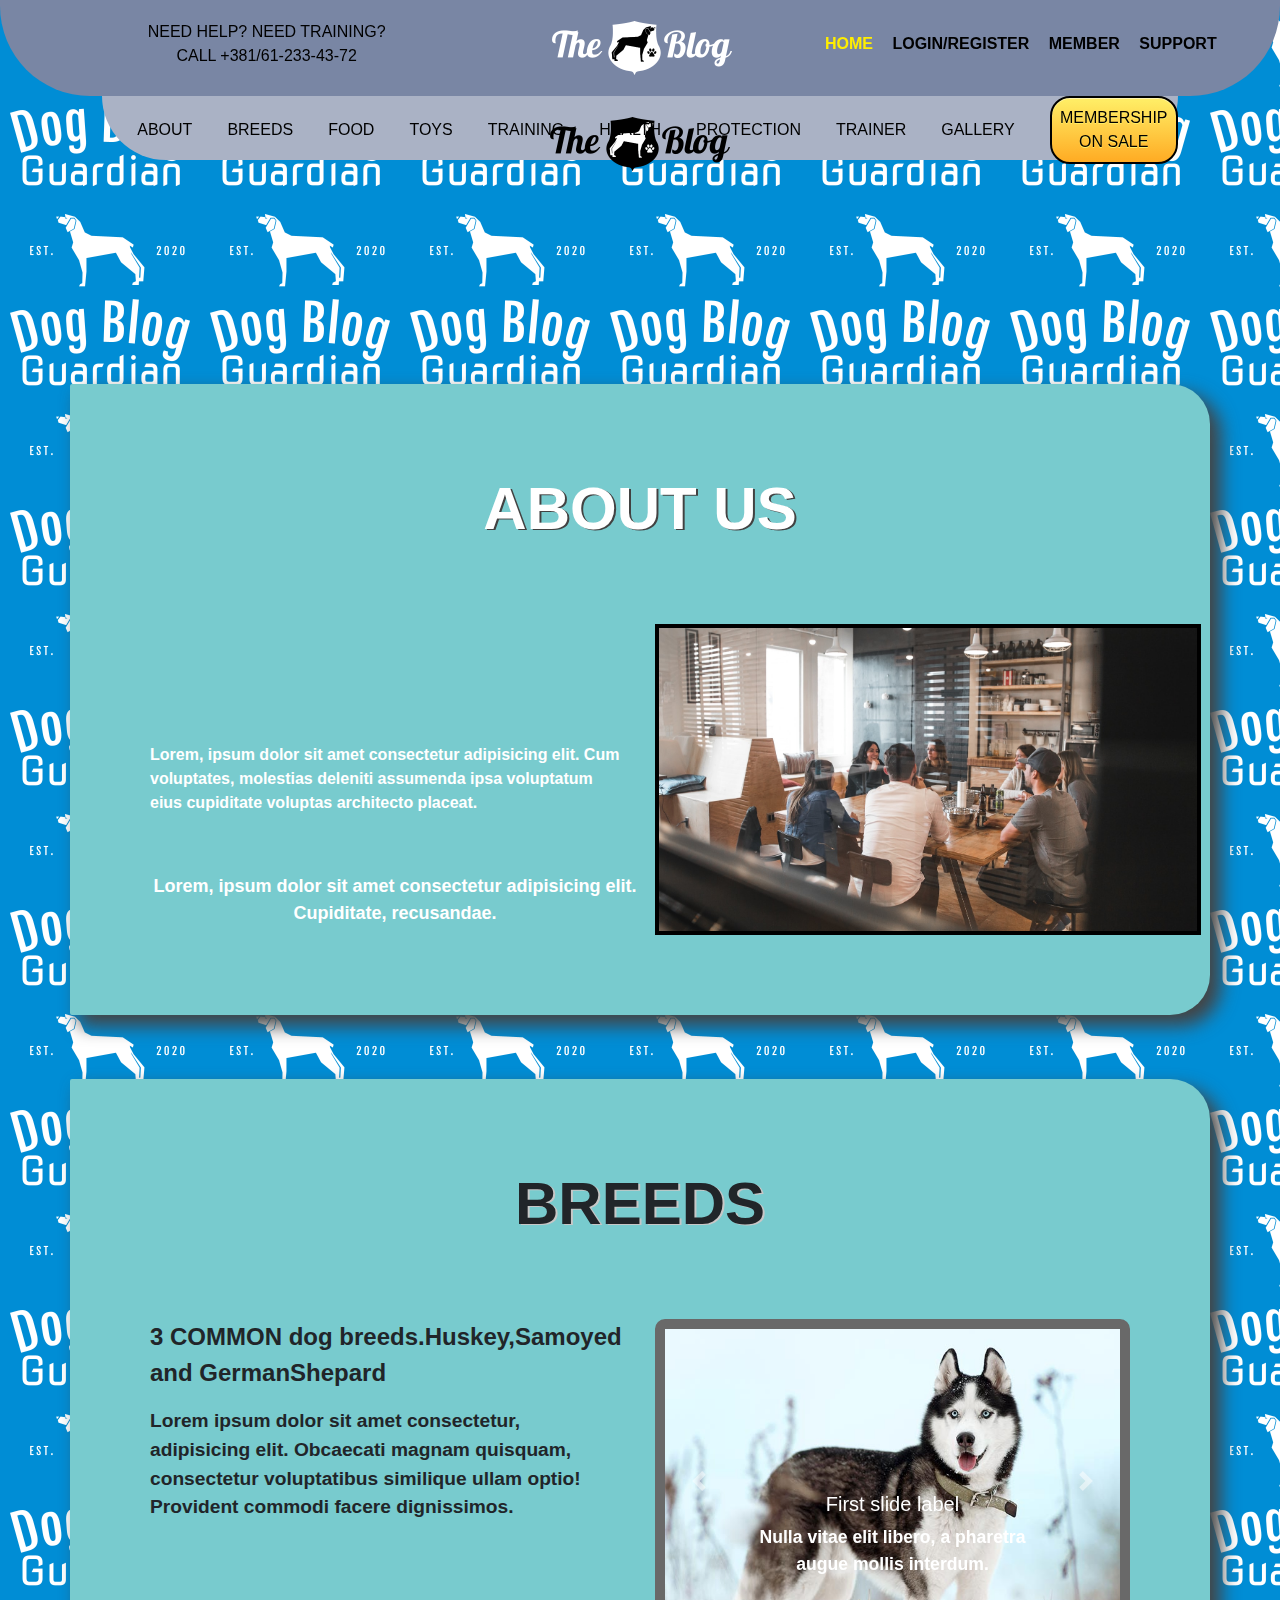
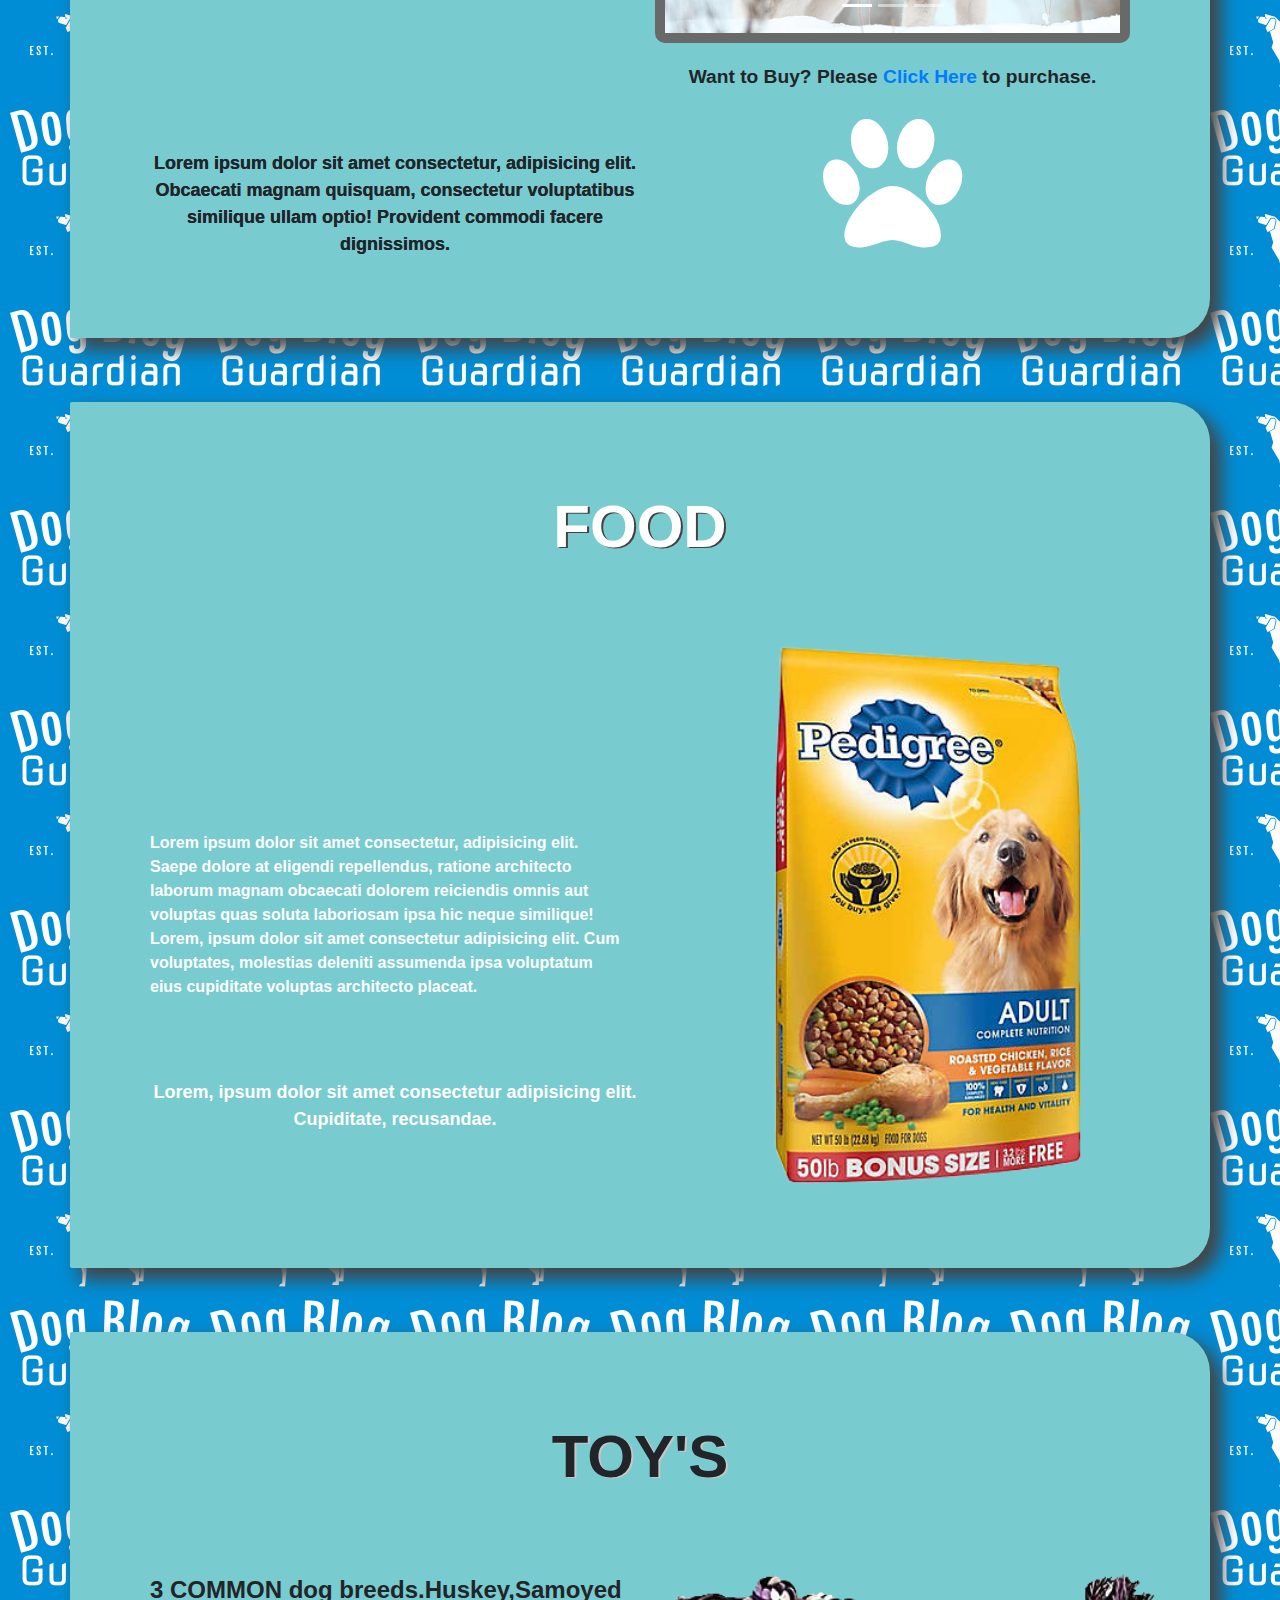
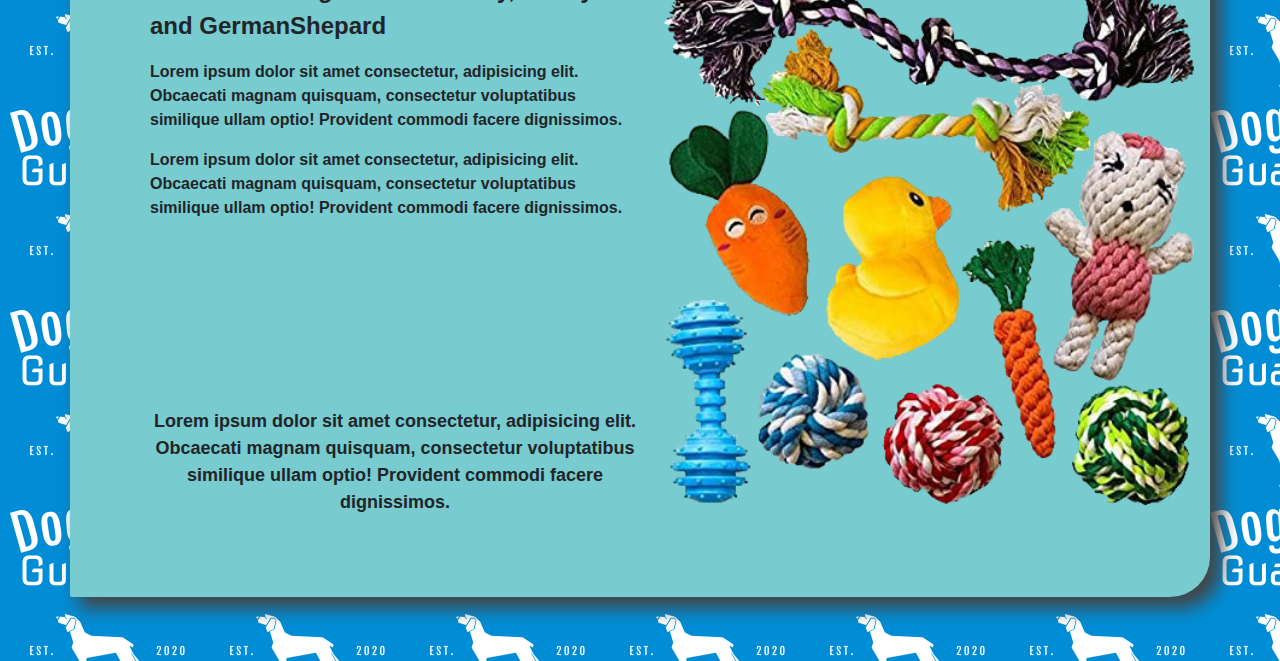
<file: index.html>
<!DOCTYPE html>
<html lang="en">
<head>
    <meta charset="UTF-8">
    <meta name="viewport" content="width=device-width, initial-scale=1.0">
    <link rel="stylesheet" href="https://stackpath.bootstrapcdn.com/bootstrap/4.5.2/css/bootstrap.min.css" integrity="sha384-JcKb8q3iqJ61gNV9KGb8thSsNjpSL0n8PARn9HuZOnIxN0hoP+VmmDGMN5t9UJ0Z" crossorigin="anonymous">
    <link rel="stylesheet" id="darkMode" href="./styles/index.css">
    <link rel="stylesheet" href="https://stackpath.bootstrapcdn.com/font-awesome/4.7.0/css/font-awesome.min.css" integrity="sha384-wvfXpqpZZVQGK6TAh5PVlGOfQNHSoD2xbE+QkPxCAFlNEevoEH3Sl0sibVcOQVnN" crossorigin="anonymous">
    <title>The Dog Guide</title>
</head>




<body id="index">

    <header >
        <div class="pre-header" >
            <div class="container-fluid" >
                <div class="row" >

                    <div class="col-md-5">
                        <p>Need Help? Need Training? <br> Call +381/61-233-43-72</p>
                    </div>

                    <div class="col-md-2">
                        <img class="logoWhite"  src="./images/smWhiteLogo.png">
                        <img class="logoBlack" style="cursor: pointer;" src="./images/smBlackLogo.png">
                    </div>
                    
                    <div class="col-md-5" id="pre-links">
                        <ul class="pre-menu">
                            <li><a style="color: rgb(255, 238, 0);" href="index.html">Home</a></li>
                            <li><a href="login.html">Login/Register</a></li>
                            <li><a href="member.html">Member</a></li>
                            <li><a href="#">Support</a></li>
                        </ul>
                    </div>
                </div>
            </div>
        </div>


        <div class="main-nav">
            <div class="container" id="nav-space">
                <div class="row">
                    <div class="col-md-12">
                        <ul class="main-menu">
                            <li><a href="index.html">About</a></li>
                            <li><a href="#breed">Breeds</a></li>
                            <li><a href="#food">Food</a></li>
                            <li><a href="#toys">Toys</a></li>
                            <li><a href="#training">Training</a></li>
                            <li><a href="#health">Health</a></li>
                            <li><a href="#protection">Protection</a></li>
                            <li><a href="#trainer">Trainer</a></li>
                            <li><a href="#gallery">Gallery</a></li>
                            <li class="memberBtn"><a href="member.html">Membership<br>ON SALE</a></li>

                        </ul>
                    </div>
                </div>
            </div>
        </div>
    </header>


    <section class="container" id="aboutUs">
        <p class="naslovAbout" style="text-shadow: rgb(66, 66, 66) 2px 1px;">ABOUT US</p>
        <div class="row"> 
            <div class="col-md-6" id="aboutText">
                Lorem, ipsum dolor sit amet consectetur adipisicing elit. Cum voluptates, molestias deleniti assumenda ipsa voluptatum eius cupiditate voluptas architecto placeat.
                    <p class="aboutDesc">
                    Lorem, ipsum dolor sit amet consectetur adipisicing elit. Cupiditate, recusandae.
                    </p>
            </div>
            <div class="col-md-6">
                <img class="usImg" src="./images/Abous us .jpg">
            </div>
        </div>
    </section>

    <section class="container" id="breed">
        <p class="naslovBreed" style="text-shadow: rgb(199, 199, 199) 2px 1px;">BREEDS</p>
        <div class="row" id="">
            <div class="col-md-6">
                <div class="breedText">
                    <p>3 COMMON dog breeds.Huskey,Samoyed and GermanShepard</p>
                </div>
                <p class="breedDesc">Lorem ipsum dolor sit amet consectetur, adipisicing elit. Obcaecati magnam quisquam, consectetur voluptatibus similique ullam optio! Provident commodi facere dignissimos.</p>
                <p class="breadDesc">Lorem ipsum dolor sit amet consectetur, adipisicing elit. Obcaecati magnam quisquam, consectetur voluptatibus similique ullam optio! Provident commodi facere dignissimos.</p>
                <p class="breadDesc">Lorem ipsum dolor sit amet consectetur, adipisicing elit. Obcaecati magnam quisquam, consectetur voluptatibus similique ullam optio! Provident commodi facere dignissimos.</p>
            </div>
            <div class="col-md-6" id="">
                <div id="carouselExampleCaptions" class="carousel slide" data-ride="carousel">
                    <ol class="carousel-indicators">
                      <li data-target="#carouselExampleCaptions" data-slide-to="0" class="active"></li>
                      <li data-target="#carouselExampleCaptions" data-slide-to="1"></li>
                      <li data-target="#carouselExampleCaptions" data-slide-to="2"></li>
                    </ol>
                    <div class="carousel-inner">
                      <div class="carousel-item active" id="insideCaro">
                        <img src="./images/huskeySib.jpg" id="huskeyDog" class="d-block w-100" alt="huskeySib">
                        <div class="carousel-caption d-none d-md-block">
                          <h5>First slide label</h5>
                          <p>Nulla vitae elit libero, a pharetra augue mollis interdum.</p>
                        </div>
                      </div>
                      <div class="carousel-item">
                        <img src="./images/samoyed.jpg" id="samoyedDog" class="d-block w-100" alt="samoyed">
                        <div class="carousel-caption d-none d-md-block">
                          <h5>Second slide label</h5>
                          <p>Lorem ipsum dolor sit amet, consectetur adipiscing elit.</p>
                        </div>
                      </div>
                      <div class="carousel-item">
                        <img src="./images/GermanShepard.jpg" id="germanDog" class="img-fluid d-block w-100" alt="...">
                        <div class="carousel-caption d-none d-md-block">
                          <h5>Third slide label</h5>
                          <p>Praesent commodo cursus magna, vel scelerisque nisl consectetur.</p>
                        </div>
                      </div>
                    </div>
                    <a class="carousel-control-prev" href="#carouselExampleCaptions" role="button" data-slide="prev">
                      <span class="carousel-control-prev-icon" aria-hidden="true"></span>
                      <span class="sr-only">Previous</span>
                    </a>
                    <a class="carousel-control-next" href="#carouselExampleCaptions" role="button" data-slide="next">
                      <span class="carousel-control-next-icon" aria-hidden="true"></span>
                      <span class="sr-only">Next</span>
                    </a>
                  </div>
                  <div class="linkBuy">
                      <p>Want to Buy? Please <a href="#" class="clickPBtn">Click Here</a> to purchase.</p>
                     
                        <i class="fa fa-paw fa-5x" id="paw"></i>
                     
                  </div>
            </div>
        </div>
    </section>
                <section class="container" id="food">
                    <p class="naslovFood" style="text-shadow: rgb(66, 66, 66) 2px 1px;">FOOD</p>
                    <div class="row"> 
                        <div class="col-md-6" id="foodText">
                            Lorem ipsum dolor sit amet consectetur, adipisicing elit. Saepe dolore at eligendi repellendus, ratione architecto laborum magnam obcaecati dolorem reiciendis omnis aut voluptas quas soluta laboriosam ipsa hic neque similique!
                            Lorem, ipsum dolor sit amet consectetur adipisicing elit. Cum voluptates, molestias deleniti assumenda ipsa voluptatum eius cupiditate voluptas architecto placeat.
                            <p class="foodDesc">
                                Lorem, ipsum dolor sit amet consectetur adipisicing elit. Cupiditate, recusandae.
                            </p>
                        </div>
                        <div class="col-md-6">
                            <img  src="./images/dog food.png" class="sectionPhotos">
                        </div>
                    </div>
                </section>


                
                <section class="container" id="toys">
                    <p class="naslovToys" style="text-shadow: rgb(199, 199, 199) 2px 1px;">TOY'S</p>
                    <div class="row" id="">
                        <div class="col-md-6">
                            <div class="toyText">
                                <p>3 COMMON dog breeds.Huskey,Samoyed and GermanShepard</p>
                                <p>Lorem ipsum dolor sit amet consectetur, adipisicing elit. Obcaecati magnam quisquam, consectetur voluptatibus similique ullam optio! Provident commodi facere dignissimos.</p>
                                <p>Lorem ipsum dolor sit amet consectetur, adipisicing elit. Obcaecati magnam quisquam, consectetur voluptatibus similique ullam optio! Provident commodi facere dignissimos.</p>
                            </div>
                            
                            <p class="toysDesc">Lorem ipsum dolor sit amet consectetur, adipisicing elit. Obcaecati magnam quisquam, consectetur voluptatibus similique ullam optio! Provident commodi facere dignissimos.</p>
                        </div>

                        <div class="col-md-6" id="">
                            <img src="./images/dog toy.png" class="sectionPhotos">
                        </div>
                    </div>
                </section>
    












    <script src="https://code.jquery.com/jquery-3.5.1.slim.min.js" integrity="sha384-DfXdz2htPH0lsSSs5nCTpuj/zy4C+OGpamoFVy38MVBnE+IbbVYUew+OrCXaRkfj" crossorigin="anonymous"></script>
    <script src="https://cdn.jsdelivr.net/npm/bootstrap@4.5.3/dist/js/bootstrap.bundle.min.js" integrity="sha384-ho+j7jyWK8fNQe+A12Hb8AhRq26LrZ/JpcUGGOn+Y7RsweNrtN/tE3MoK7ZeZDyx" crossorigin="anonymous"></script>
    <script src="https://stackpath.bootstrapcdn.com/bootstrap/4.5.2/js/bootstrap.min.js" integrity="sha384-B4gt1jrGC7Jh4AgTPSdUtOBvfO8shuf57BaghqFfPlYxofvL8/KUEfYiJOMMV+rV" crossorigin="anonymous"></script>
    <script src="main.js"></script>
</body>
</html>
</file>
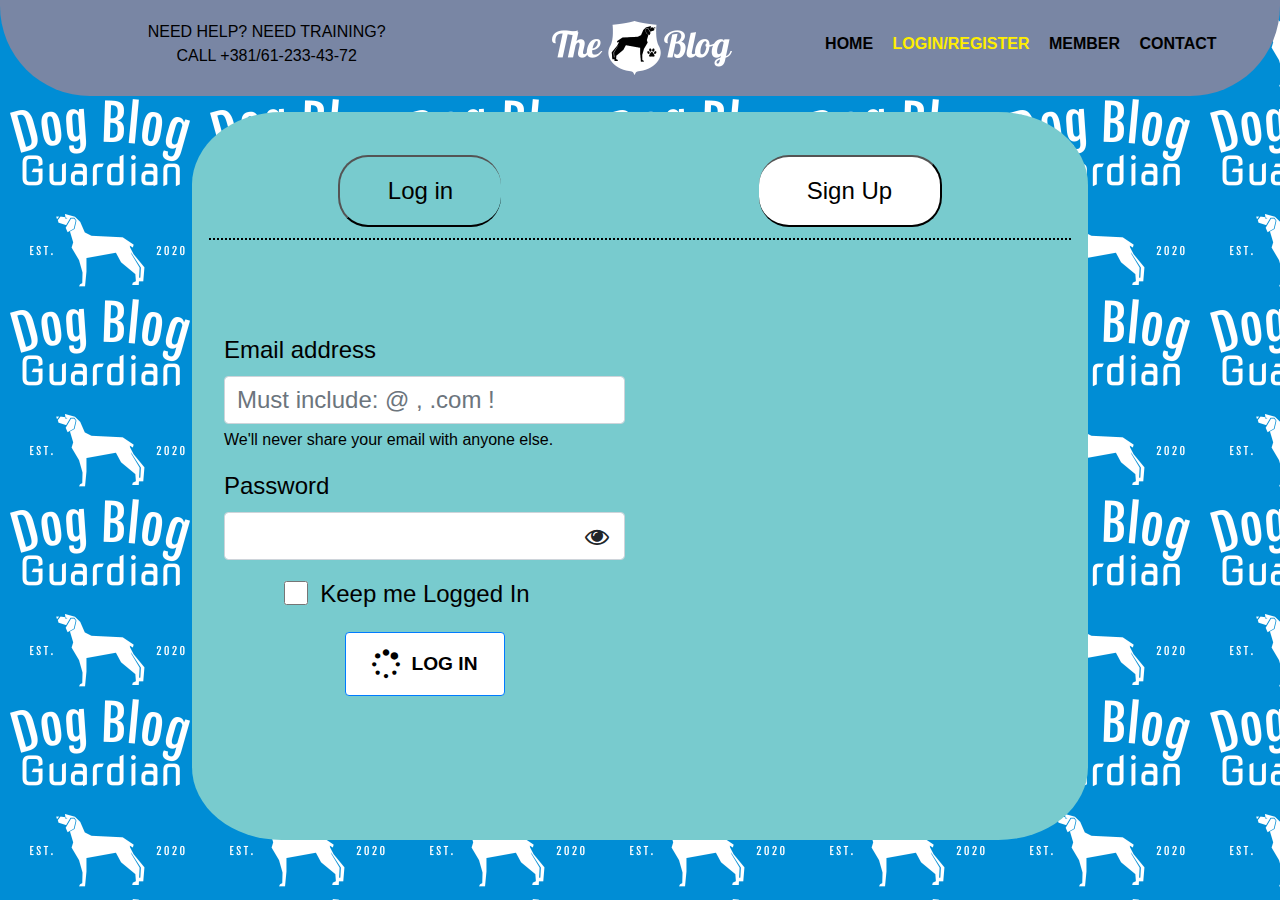
<file: login.html>
<!DOCTYPE html>
<html lang="en">
<head>
    <meta charset="UTF-8">
    <meta name="viewport" content="width=device-width, initial-scale=1.0">
    <link rel="stylesheet" href="https://stackpath.bootstrapcdn.com/bootstrap/4.5.2/css/bootstrap.min.css" integrity="sha384-JcKb8q3iqJ61gNV9KGb8thSsNjpSL0n8PARn9HuZOnIxN0hoP+VmmDGMN5t9UJ0Z" crossorigin="anonymous">
    <link rel="stylesheet" id="darkMode" href="./styles/login.css">
    <link rel="stylesheet" href="https://stackpath.bootstrapcdn.com/font-awesome/4.7.0/css/font-awesome.min.css" integrity="sha384-wvfXpqpZZVQGK6TAh5PVlGOfQNHSoD2xbE+QkPxCAFlNEevoEH3Sl0sibVcOQVnN" crossorigin="anonymous">
    <title>The Dog Blog</title>
</head>




<body id="login">

    <header id="pony" >
        <div class="pre-header"  >
            <div class="container-fluid" >
                <div class="row" style="height: 6.5rem;" >

                    <div class="col-md-5" style="height: 6.5rem;">
                        <p>Need Help? Need Training? <br> Call +381/61-233-43-72</p>
                    </div>

                    <div class="col-md-2" style="height: 6.5rem;">
                        <img class="logoWhite"  src="./images/smWhiteLogo.png">
                        <img class="logoBlack" style="cursor: pointer;" src="./images/smBlackLogo.png">
                    </div>
                    
                    <div class="col-md-5" id="pre-links" style="height: 6.5rem;" >
                        <ul class="pre-menu">
                            <li><a href="index.html">Home</a></li>
                            <li><a style="color: rgb(255, 238, 0);" href="login.html" id="logSignPage" >Login/Register</a></li>
                            <li><a href="member.html">Member</a></li>
                            <li><a href="#">Contact</a></li>
                        </ul>
                    </div>
                </div>
            </div>
        </div>

    </header>
    
    <div class="container" id="regForm">
            <div class="row" id="powerBtn">
                
                <button class="btnLog" style="background: transparent;">Log in</button>
                <button class="btnSign">Sign Up</button>
            </div>
            <div class="row" style="align-items: center; justify-content: space-evenly;">
                <form class="col-md-6" method="POST" id="loginField">
                        <div class="form-group">

                        <label for="exampleInputEmail1" >Email address</label>
                        <input type="email" class="form-control" aria-describedby="emailHelp" placeholder="Must include: @ , .com !" id="emailField1"  autocomplete="on" required>
                        <small id="emailHelp" class="form-text text-muted">We'll never share your email with anyone else.</small>

                        </div>

                    <div class="form-group">
                        <label for="exampleInputPassword1" >Password</label>
                        <div id="forLoginPasswordField">
                            <i class="fa fa-eye" aria-hidden="true" id="eyeLog"></i> 
                            <input type="password" class="form-control" id="passLog" autocomplete="on" required>
                        </div>

                    </div>
                    <div class="form-group form-check" id="checkSection1">
                        <input type="checkbox" class="form-check-input" id="keepLoggedIn">
                        <label class="form-check-label" for="exampleCheck1" id="keepMeLogged" >Keep me Logged In</label>
                    </div>
                
                 <button type="submit" class="btn btn-primary" id="logInBtn" style="font-weight: 700;"><i class="fa fa-spinner" aria-hidden="true" id="arrow"></i> LOG IN</button>
                                              <!--fa fa-eye-->                                          

                 </form>
            <form class="col-md-6"  method="POST" id="signinField" >
                    <div class="form-group" >
                        <label for="exampleInputEmail1" >Email address</label>
                        <input type="email" class="form-control" aria-describedby="emailHelp" id="emailField2" placeholder="Must include: @ , .com !" autocomplete="on" required>
                        <small id="emailHelp" class="form-text text-muted">We'll never share your email with anyone else.</small>

                        <label for="exampleInputEmail1" >Repeat Email address</label>
                        <input type="email" class="form-control" aria-describedby="emailHelp" id="repeatemailField"  autocomplete="on" required>
                        
                    </div>
                    <div class="form-group">
                        <label for="exampleInputPassword1" class="passwordLabel" >Password</label>

                        <div id="forSignPasswordField">
                            <i class="fa fa-eye" aria-hidden="true" id="eyeSign"></i> 
                            <input type="password" class="form-control" placeholder="Min-Max Characters(6-15) + Min Number (1)!" id="passSign" autocomplete="on" required>
                        </div>
                        

                        <label for="exampleInputPassword1" >Repeat Password</label>
                        <input type="password" class="form-control"  id="passRepeat" autocomplete="on" required>
                    </div>
                    <div class="form-group form-check" id="checkSection2">
                       
                        <input type="checkbox" class="form-check-input" id="checkAgreeTerms" required>
                        <label class="form-check-label" for="exampleCheck1" id="agreeTerms"  >Agreed Terms of Service</label>

                    </div>
                
                <button  class="btn btn-primary" type="submit" id="signInBtn" style="font-weight: 700;"><i class="fa fa-spinner" aria-hidden="true" id="arrow"></i> SIGN UP</button>
                                                   
                    
            </form>
        </div>
    </div>






    <script
    src="https://code.jquery.com/jquery-3.5.1.min.js"
    integrity="sha256-9/aliU8dGd2tb6OSsuzixeV4y/faTqgFtohetphbbj0="
    crossorigin="anonymous"></script>
    <script src="https://cdn.jsdelivr.net/npm/bootstrap@4.5.3/dist/js/bootstrap.bundle.min.js" integrity="sha384-ho+j7jyWK8fNQe+A12Hb8AhRq26LrZ/JpcUGGOn+Y7RsweNrtN/tE3MoK7ZeZDyx" crossorigin="anonymous"></script>
    <script src="https://stackpath.bootstrapcdn.com/bootstrap/4.5.2/js/bootstrap.min.js" integrity="sha384-B4gt1jrGC7Jh4AgTPSdUtOBvfO8shuf57BaghqFfPlYxofvL8/KUEfYiJOMMV+rV" crossorigin="anonymous"></script>
    <script src="main.js"></script>
</body>
</file>
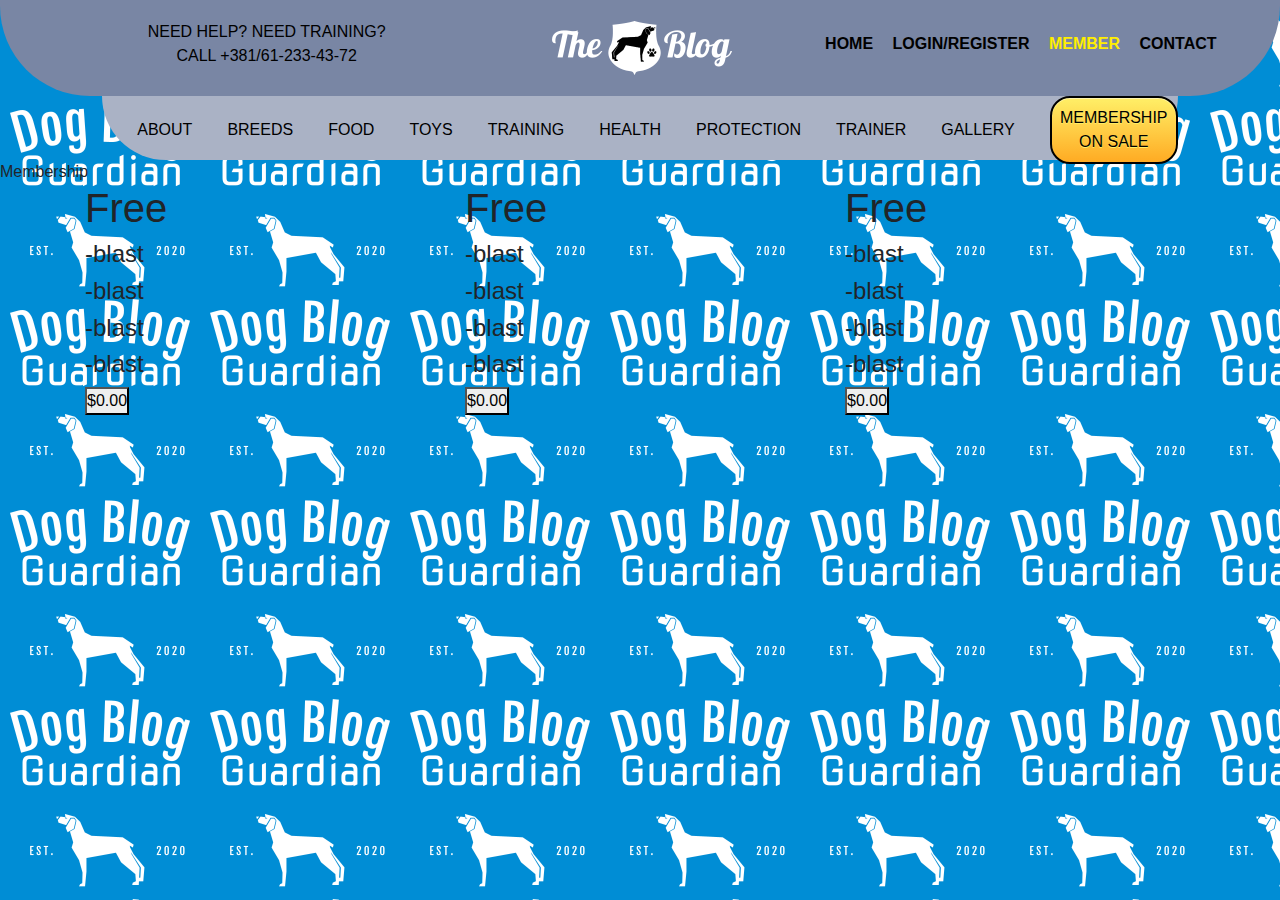
<file: member.html>
<!DOCTYPE html>
<html lang="en">
<head>
    <meta charset="UTF-8">
    <meta name="viewport" content="width=device-width, initial-scale=1.0">
    <link rel="stylesheet" href="https://stackpath.bootstrapcdn.com/bootstrap/4.5.2/css/bootstrap.min.css" integrity="sha384-JcKb8q3iqJ61gNV9KGb8thSsNjpSL0n8PARn9HuZOnIxN0hoP+VmmDGMN5t9UJ0Z" crossorigin="anonymous">
    <link rel="stylesheet" id="darkMode" href="./styles/member.css">
    <link rel="stylesheet" href="https://stackpath.bootstrapcdn.com/font-awesome/4.7.0/css/font-awesome.min.css" integrity="sha384-wvfXpqpZZVQGK6TAh5PVlGOfQNHSoD2xbE+QkPxCAFlNEevoEH3Sl0sibVcOQVnN" crossorigin="anonymous">
    <title>The Dog Guide</title>
</head>




<body id="index">

    <header >
        <div class="pre-header" >
            <div class="container-fluid" >
                <div class="row" >

                    <div class="col-md-5">
                        <p>Need Help? Need Training? <br> Call +381/61-233-43-72</p>
                    </div>

                    <div class="col-md-2">
                        <img class="logoWhite"  src="./images/smWhiteLogo.png">
                        <img class="logoBlack" style="cursor: pointer;" src="./images/smBlackLogo.png">
                    </div>
                    
                    <div class="col-md-5" id="pre-links">
                        <ul class="pre-menu">
                            <li><a href="index.html">Home</a></li>
                            <li><a href="login.html">Login/Register</a></li>
                            <li><a style="color: rgb(255, 238, 0);" href="member.html">Member</a></li>
                            <li><a href="#">Contact</a></li>
                        </ul>
                    </div>
                </div>
            </div>
        </div>


        <div class="main-nav">
            <div class="container" id="nav-space">
                <div class="row">
                    <div class="col-md-12">
                        <ul class="main-menu">
                            <li><a href="#aboutUs">About</a></li>
                            <li><a href="#breed">Breeds</a></li>
                            <li><a href="#food">Food</a></li>
                            <li><a href="#toys">Toys</a></li>
                            <li><a href="#training">Training</a></li>
                            <li><a href="#health">Health</a></li>
                            <li><a href="#protectionm">Protection</a></li>
                            <li><a href="#trainer">Trainer</a></li>
                            <li><a href="#gallery">Gallery</a></li>
                            <li class="memberBtn"><a href="#">Membership<br>ON SALE</a></li>

                        </ul>
                    </div>
                </div>
            </div>
        </div>
    </header>
    <div class="naslovField">Membership</div>
    <div class="container" id="paymentField">
        <div class="row" id="memberField">
            <div class="col-md-4">
                <div class="freeMember">
                    <div>
                        <h1>Free</h1>
                    </div>

                    <div>
                        <h4>-blast</h4>
                        <h4>-blast</h4>
                        <h4>-blast</h4>
                        <h4>-blast</h4>
                    </div>

                    <button class="price">
                        $0.<span>00</span>
                    </button>
                </div>
            </div>
            <div class="col-md-4">
                <div class="premiumMember">
                    <div>
                        <h1>Free</h1>
                    </div>

                    <div>
                        <h4>-blast</h4>
                        <h4>-blast</h4>
                        <h4>-blast</h4>
                        <h4>-blast</h4>
                    </div>

                    <button class="price">
                        $0.<span>00</span>
                    </button>
                </div>
            </div>
            <div class="col-md-4">
                <div class="professionalMember">
                    <div>
                        <h1>Free</h1>
                    </div>

                    <div>
                        <h4>-blast</h4>
                        <h4>-blast</h4>
                        <h4>-blast</h4>
                        <h4>-blast</h4>
                    </div>

                    <button class="price">
                        $0.<span>00</span>
                    </button>
                </div>
            </div>




            
        </div>
    </div>






            <script
        src="https://code.jquery.com/jquery-3.5.1.min.js"
        integrity="sha256-9/aliU8dGd2tb6OSsuzixeV4y/faTqgFtohetphbbj0="
        crossorigin="anonymous"></script>
        <script src="https://cdn.jsdelivr.net/npm/bootstrap@4.5.3/dist/js/bootstrap.bundle.min.js" integrity="sha384-ho+j7jyWK8fNQe+A12Hb8AhRq26LrZ/JpcUGGOn+Y7RsweNrtN/tE3MoK7ZeZDyx" crossorigin="anonymous"></script>
        <script src="https://stackpath.bootstrapcdn.com/bootstrap/4.5.2/js/bootstrap.min.js" integrity="sha384-B4gt1jrGC7Jh4AgTPSdUtOBvfO8shuf57BaghqFfPlYxofvL8/KUEfYiJOMMV+rV" crossorigin="anonymous"></script>
        <script src="main.js"></script>
    </body>
</file>
<file: styles/index.css>
* {
  margin: 0;
  padding: 0;
  box-sizing: border-box;
}

body {
  background-color: rgb(0, 141, 213);
  width: 100%;
  height: 100%;
  position: relative;
  background-image: url(../images/white\ dog.png);
  background-repeat: repeat;
  z-index: -2;
}

header {
  width: 100%;
  position: sticky;
  z-index: 1;
  top: 0;
}

.pre-header {
  background-color: rgb(121, 134, 164);
  height: 6rem;
  border: none;
  border-radius: 0px 0px 90px 90px;
  width: 100%;
}

.pre-header div p {
  text-transform: uppercase;
  font-weight: 500;
  color: rgb(0, 0, 0);
  text-align: center;
  align-items: center;
  margin-top: 20px;
  transition: 0.2s;
}

.pre-header div p:hover {
  color: red;
  font-size: 20px;
}

.logoWhite,
.logoBlack {
  /*
    position: absolute;
    */
  height: 96px;
  width: 100%;
  object-fit: contain;
  margin: 0;
  padding: 0;
  cursor: pointer;
}

.pre-menu {
  list-style: none;
  text-align: center;
  display: inline-block;
  text-transform: uppercase;
  width: 100%;
}

.pre-menu li {
  display: inline-block;
  margin-left: 15px;
  margin-top: 2rem;
  margin-bottom: 3rem;
  font-size: medium;
  transition: 0.4s;
}

.pre-menu li:hover {
  padding: 5px;
  border: solid rgb(255, 238, 0) 3px;
  border-radius: 10px;
}

.pre-menu li a {
  color: rgb(0, 0, 0);
  font-weight: 700;
  text-decoration: none;
  transition: 0.2s;
}

.pre-menu li a:hover {
  color: rgb(255, 238, 0);
  font-weight: 700;
}

#nav-space {
  background-color: rgb(170, 178, 197);
  height: 4rem;
  width: 84%;
  border: none;
  border-radius: 0px 0px 90px 90px;
}

.main-menu {
  display: flex;
  text-transform: uppercase;
  font-weight: 400;
  color: rgb(0, 0, 0);
  justify-content: center;
}

.main-menu li {
  list-style: none;
  display: inline-block;
  margin-left: 35px;
  align-items: center;
  margin-top: 0px;
  max-width: 100%;
  display: inline-flex;
  justify-content: center;
}

.main-menu li a {
  color: rgb(0, 0, 0);
  text-decoration: none;
  transition: 0.4s;
  font-size: medium;
}

.main-menu li:not(:last-child) a:hover {
  color: #fffb00;
  border: solid 2px yellow;
  text-decoration: none;
  border-radius: 50%;
  padding: 10px;
}

.memberBtn {
  box-shadow: inset 0px 1px 0px 0px #fff6af;
  background: linear-gradient(to bottom, #ffec64 5%, #ffab23 100%);
  background-color: #ffec64;
  border-radius: 6px;
  border: 1px solid #ffaa22;
  display: inline-block;
  cursor: pointer;
  color: #333333;
  font-size: 15px;
  padding: 8px 20px;
  text-decoration: none;
  text-shadow: 0px 1px 0px #ffee66;
  background-color: rgb(237, 255, 73);
  width: 8rem;
  color: rgb(31, 5, 5) !important;
  font-weight: 500;
  border: solid 2px rgb(0, 0, 0);
  text-align: center;
  border-radius: 20px;
  align-items: center;
}

.memberBtn:hover {
  background: linear-gradient(to bottom, #ffab23 5%, #ffec64 100%);
  background-color: #ffab23;
  color: red !important;
  border: 2px solid #ffaa22;
}

.memberBtn:active {
  position: relative;
  top: 1px;
}

/*      About Us        */

.naslovAbout,
.naslovBreed,
.naslovFood,
.naslovToys {
  text-align: center;
  margin-bottom: 70px;
  font-size: 60px;
  position: relative;
}

#aboutUs,
#breed,
#food,
#toys {
  margin: 14rem auto 4rem auto;
  padding: 5rem;
  background-color: rgb(120, 203, 206);
  -webkit-box-shadow: 10px 10px 18px 1px #444444;
  box-shadow: 10px 10px 18px 1px #444444;
  transition: 0.8s;
  font-weight: bold;
  font-family: sans-serif;
  position: relative;
  border-radius: 2px 40px 40px 2px;
  font-size: larger;
}
#aboutUs,
#food {
  color: rgb(255, 255, 255);
}
#breed,
#food,
#toys {
  margin: 4rem auto 4rem auto;
}
#aboutUs:hover,
#breed:hover,
#food:hover,
#toys:hover {
  font-size: 15px;
  transform: scale(1.1);
}
#aboutText,
#foodText,
.breedText,
.toyText {
  text-align: left;
  align-content: center;
  position: relative;
  font-size: medium;
}
.breedText p:first-child {
  font-size: x-large;
}
.toyText p:first-child {
  font-size: x-large;
}
.usImg {
  width: 115%;
  border: solid black 4px;
}

.aboutDesc,
.foodDesc,
.toysDesc,
.breadDesc {
  position: absolute;
  bottom: 10%;
  top: 80%;
  text-align: center;
  font-size: large;
}

.sectionPhotos {
  width: 115%;
  border-radius: 15%;
}

#carouselExampleCaptions {
  font-size: 1.1rem;
  width: 100%;
  border: solid rgb(105, 105, 105) 10px;
  border-radius: 10px;
  z-index: 0;
}

img#germanDog,
#huskeyDog,
#samoyedDog {
  height: 304px !important ;
}

.linkBuy {
  margin-top: 20px;
  text-align: center;
}

.clickPBtn {
  text-decoration: none !important;
}

#paw {
  color: rgb(255, 255, 255);
  font-size: 150px;
  transition: 0.8s;
}

#paw:hover {
  color: rgb(0, 0, 0);
  font-size: 150px;
}
</file>
<file: styles/login.css>
* {
  margin: 0;
  padding: 0;
  box-sizing: border-box;
}

body {
  background-color: rgb(0, 141, 213);
  width: 100%;
  position: absolute;
  background-image: url(../images/white\ dog.png);
  background-repeat: repeat;
  z-index: -2;
}

header {
  width: 100%;
  position: fixed;
  z-index: 1;
}

.pre-header {
  background-color: rgb(121, 134, 164);
  height: 6rem;
  border: none;
  border-radius: 0px 0px 90px 90px;
  width: 100%;
}

.pre-header div p {
  text-transform: uppercase;
  font-weight: 500;
  color: rgb(0, 0, 0);
  text-align: center;
  align-items: center;
  margin-top: 20px;
  transition: 0.2s;
}

.pre-header div p:hover {
  color: red;
  font-size: 20px;
}

.logoWhite,
.logoBlack {
  /*
    position: absolute;
    */
  height: 96px;
  width: 100%;
  object-fit: contain;
  margin: 0;
  padding: 0;
  cursor: pointer;
}

.pre-menu {
  list-style: none;
  text-align: center;
  display: inline-block;
  text-transform: uppercase;
  width: 100%;
}

.pre-menu li {
  display: inline-block;
  margin-left: 15px;
  margin-top: 2rem;
  margin-bottom: 3rem;
  font-size: medium;
  transition: 0.4s;
}

.pre-menu li:hover {
  padding: 5px;
  border: solid rgb(255, 238, 0) 3px;
  border-radius: 10px;
}

.pre-menu li a {
  color: rgb(0, 0, 0);
  font-weight: 700;
  text-decoration: none;
  transition: 0.2s;
}

.pre-menu li a:hover {
  color: rgb(255, 238, 0);
  font-weight: 700;
}

#regForm {
  margin-top: 7rem;
  font-size: 1.5rem;
  background-color: rgb(120, 203, 206);
  padding: 2rem 2rem;
  border-radius: 10%;
  width: 70%;
  height: 70%;
}

#powerBtn {
  display: flex;
  justify-content: space-evenly;
  height: 6rem;
  font-size: 1.5rem;
  position: relative;
  border-bottom: 2px black dotted;
}

.btnSign,
.btnLog {
  padding: 1rem 3rem;
  background-color: rgb(255, 255, 255);
  outline-style: none;
  position: relative;
  margin: auto;
  border-radius: 30px;
  border: 1;
}

.btnSign:focus,
.btnLog:focus {
  outline-style: none;
  background: transparent;
  box-shadow: 3px 3px black;
}

.btnLog {
  border-right: none;
}

.btnSign {
  border-left: none;
}

#emailField1,
#emailField2,
#repeatemailField,
#passLog,
#passSign,
#passRepeat {
  height: 3rem;
  font-size: 1.5rem;
  background-color: rgb(255, 255, 255);
  color: rgb(0, 0, 0);
}

.passwordLabel {
  display: block;
}

#checkSection1,
#checkSection2 {
  width: auto;
  height: 15%;
  margin-bottom: 0px;
  display: flex;
  justify-content: space-between;
}

#checkLogBtn,
#checkLogBtn::selection,
#keepLoggedIn,
#keepLoggedIn::selection,
#checkSignBtn,
#checkSignBtn::selection,
#checkAgreeTerms,
#checkAgreeTerms::selection {
  height: 1.5rem;
  width: 1.5rem;
  margin-left: 10%;
}

label {
  color: rgb(0, 0, 0);
}
#emailHelp {
  color: rgb(0, 0, 0) !important;
  font-size: medium;
}
#forLoginPasswordField {
  position: relative;
}
#forSignPasswordField {
  position: relative;
}
#eyeLog,
#eyeSign {
  width: 30px;
  height: 30px;
  position: absolute;
  left: 90%;
  top: 25%;
  cursor: pointer;
}

#showLoginPass,
#keepMeLogged,
#showSignInPass,
#agreeTerms {
  margin-left: 20%;
  display: block;
}

#logInBtn,
#signInBtn {
  width: 10rem;
  margin: 20px auto;
  padding: 1rem;
  align-items: center;
  font-size: 1.2rem;
  display: flex;
  justify-content: space-evenly;
  background-color: rgb(255, 255, 255);
  color: black;
  align-items: center;
}

#arrow {
  color: rgb(0, 0, 0);
  font-size: 30px;
}

#logInBtn:hover i,
#signInBtn:hover i {
  animation: loginArrow 1.3s ease-in-out infinite;
}

@keyframes loginArrow {
  form {
    transform: rotate(0deg);
  }
  25% {
    transform: rotate(90deg);
    color: rgb(255, 0, 0);
  }
  50% {
    transform: rotate(180deg);
    color: rgb(4, 0, 255);
  }
  75% {
    transform: rotate(270deg);
    color: rgb(212, 0, 255);
  }
  to {
    transform: rotate(360deg);
    color: rgb(229, 255, 0);
  }
}
</file>
<file: styles/member.css>
* {
    margin: 0;
    padding: 0;
    box-sizing: border-box;
}

body{
    background-color: rgb(0, 141, 213);
    width: 100%;
    position: absolute;
    background-image: url(/images/white\ dog.png);
    background-repeat: repeat;
    z-index: -2;
}

header{
    width: 100%;
    position: sticky;
    z-index: 1;
}

.pre-header {
    background-color: rgb(121, 134, 164);
    height: 6rem;
    border: none;
    border-radius: 0px 0px 90px 90px;
    width: 100%;
}

.pre-header div p {
    text-transform: uppercase;
    font-weight: 500;
    color: rgb(0, 0, 0);
    text-align: center;
    align-items: center;
    margin-top: 20px;
    transition: 0.2s;
}

.pre-header div p:hover{
    color: red;
    font-size: 20px;
}

.logoWhite,.logoBlack{
    /*
    position: absolute;
    */
    height: 96px;
    width: 100%;
    object-fit: contain;
    margin: 0;
    padding: 0;
    cursor: pointer;
}

.pre-menu{
    list-style: none;
    text-align: center;
    display: inline-block;
    text-transform: uppercase;
    width: 100%;
}

.pre-menu li{
    display: inline-block;
    margin-left: 15px;
    margin-top: 2rem;
    margin-bottom: 3rem;
    font-size: medium;
    transition: 0.4s;
}

.pre-menu li:hover{
    padding: 5px;
    border: solid rgb(255, 238, 0) 3px ;
    border-radius: 10px;
}

.pre-menu li a {
    color: rgb(0, 0, 0);
    font-weight: 700;
    text-decoration: none;
    transition: 0.2s;
}

.pre-menu li a:hover {
    color: rgb(255, 238, 0);
    font-weight: 700;
}

#nav-space{
    background-color: rgb(170, 178, 197);
    height: 4rem;
    width: 84%;
    border: none;
    border-radius: 0px 0px 90px 90px;
}

.main-menu{
    display: flex;
    text-transform: uppercase;
    font-weight: 400;
    color: rgb(0, 0, 0);
    justify-content: center;
}

.main-menu li {
    list-style: none;
    display: inline-block;
    margin-left: 35px;
    align-items: center;
    margin-top: 0px;
    max-width: 100%;
    display: inline-flex;
    justify-content: center;
}

.main-menu li a {
    color: rgb(0, 0, 0);
    text-decoration: none;
    transition: 0.4s;
    font-size: medium;
}

.main-menu li:not(:last-child) a:hover {
    color: #fffb00;
    border: solid 2px yellow;
    text-decoration: none;
    border-radius: 50%;
    padding: 10px;
}


.memberBtn {
	box-shadow:inset 0px 1px 0px 0px #fff6af;
	background:linear-gradient(to bottom, #ffec64 5%, #ffab23 100%);
	background-color:#ffec64;
	border-radius:6px;
	border:1px solid #ffaa22;
	display:inline-block;
	cursor:pointer;
	color:#333333;
	font-size:15px;
	padding:8px 20px ;
	text-decoration:none;
    text-shadow:0px 1px 0px #ffee66;
    background-color: rgb(237, 255, 73);
    width: 8rem;
    color: rgb(31, 5, 5) !important;
    font-weight: 500;
    border: solid 2px rgb(0, 0, 0);
    text-align: center;
    border-radius: 20px;
    align-items: center;
}

.memberBtn:hover {
	background:linear-gradient(to bottom, #ffab23 5%, #ffec64 100%);
    background-color:#ffab23;
    color: red !important;
    border:2px solid #ffaa22;
}

.memberBtn:active {
	position:relative;
    top:1px;
}





/*                    MEMBER FIELD                          */
</file>
